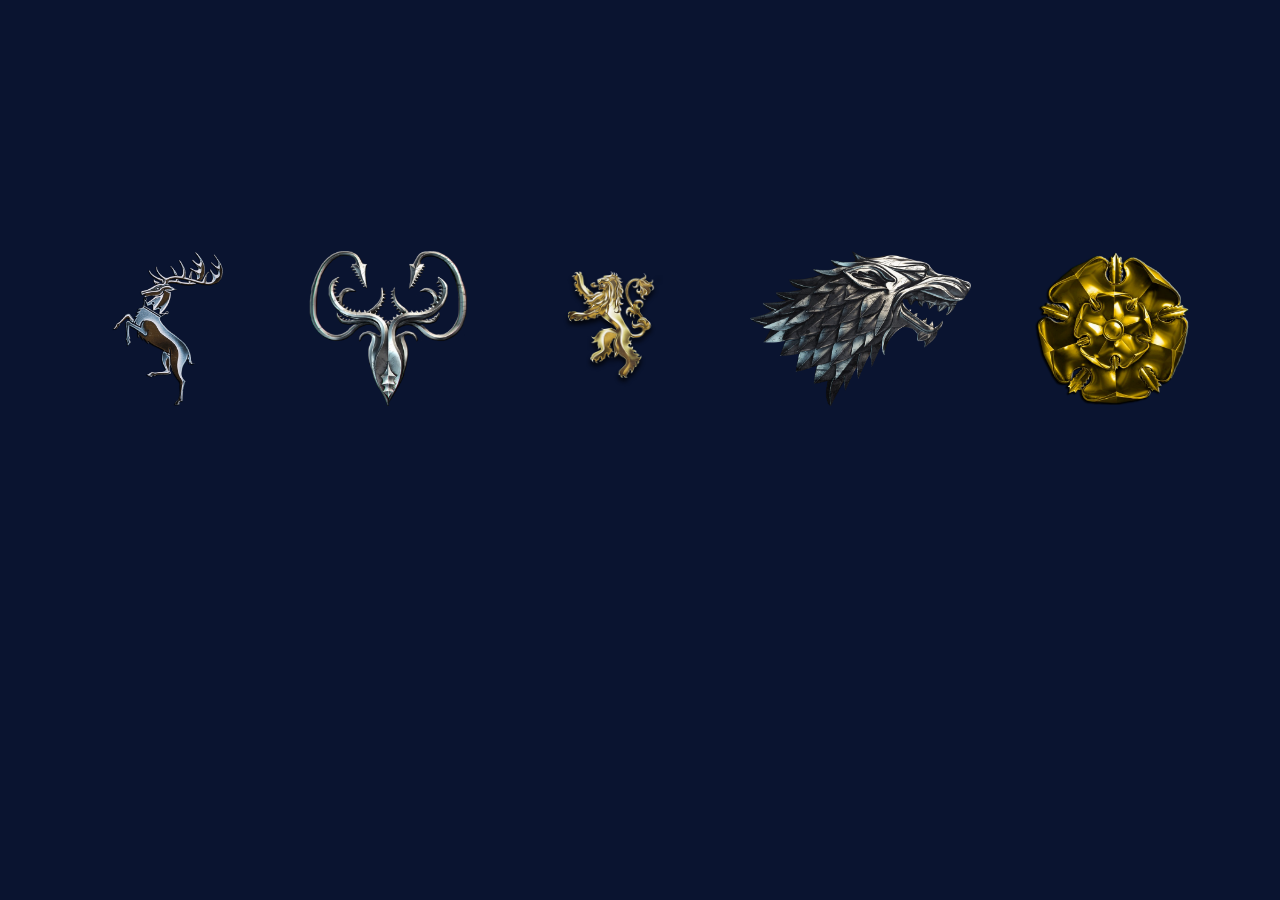
<file: index.html>
<!DOCTYPE html>
<html lang="ru">
<head>
    <meta charset="UTF-8">
    <meta name="viewport" content="width=device-width, initial-scale=1.0">
    <link rel="stylesheet" href="index.css">
    <title>Game of Thrones Site</title>
</head>
<body>

    <div class = "container">
        <a href="./houses/Baratheons.html"><img src="./icons/baratheons.png"></a>
        <a href="./houses/Greyjoys.html"><img src="./icons/greyjoys.png"></a>
        <a href="./houses/Lannisters.html"><img src = "./icons/lannisters.png"></a>
        <a href="./houses/Starks.html"><img src="./icons/starks.png"></a>
        <a href="./houses/Tyrells.html"><img src="./icons/tyrells.png"></a>
    </div>
    


</body>
</html>
</file>
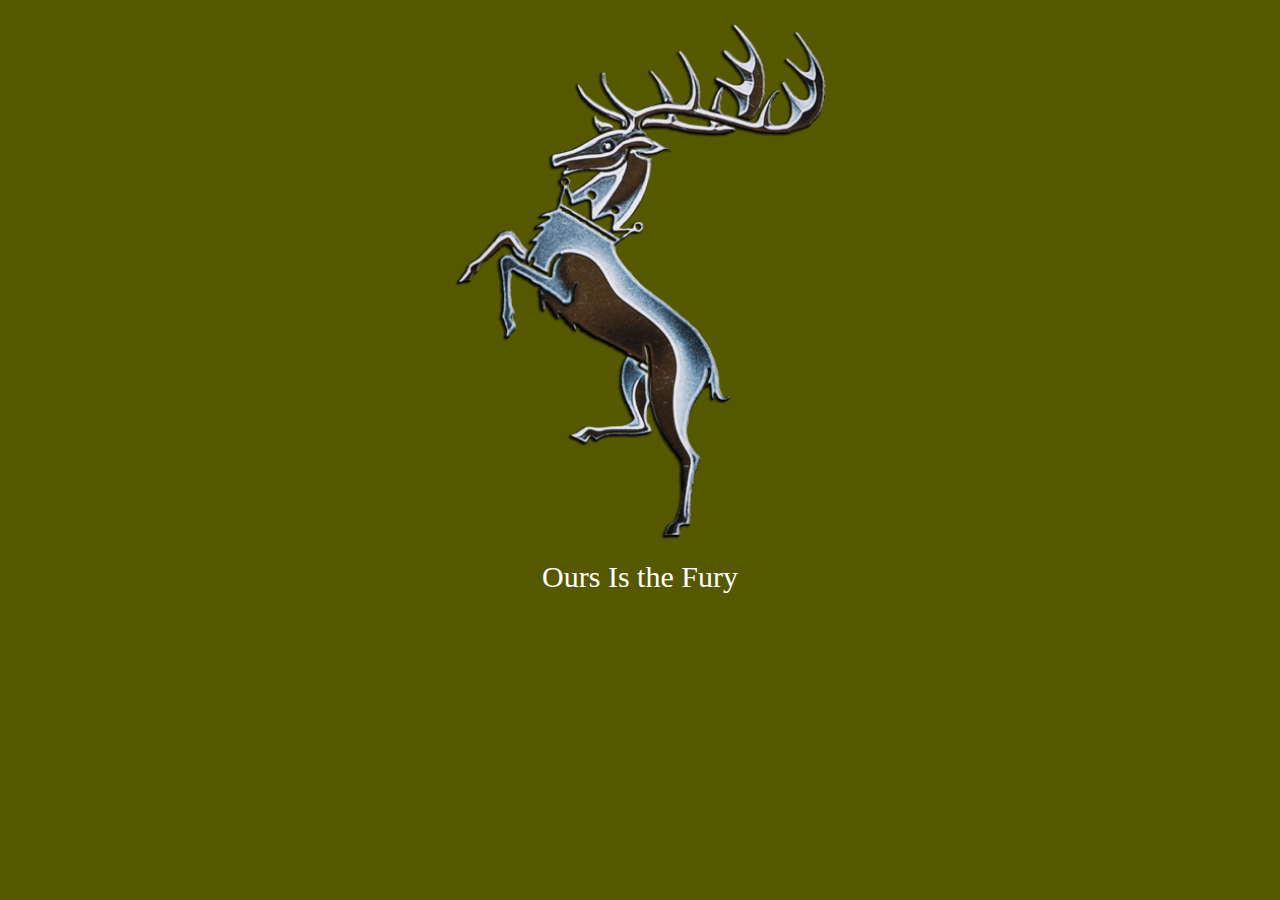
<file: houses/Baratheons.html>
<!DOCTYPE html>
<html lang="en">
<head>
    <meta charset="UTF-8">
    <meta name="viewport" content="width=device-width, initial-scale=1.0">
    <link rel="stylesheet" href="css/Baratheons.css">
    <title>Baratheons</title>
</head>
<body>
    <img src="../icons/baratheons.png">
    <div class="under_text">
        <span>Ours Is the Fury</span>
    </div>
</body>
</html>
</file>
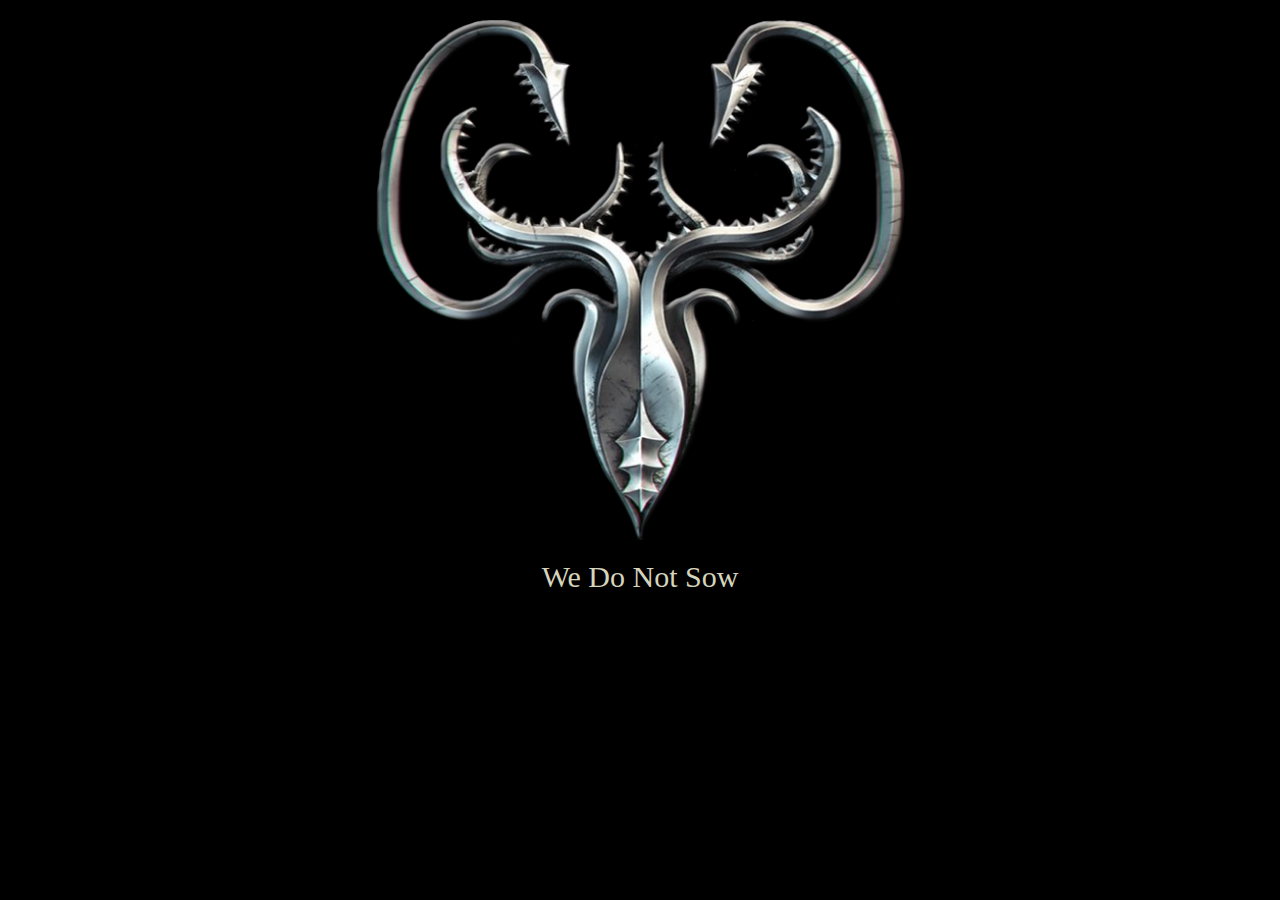
<file: houses/Greyjoys.html>
<!DOCTYPE html>
<html lang="en">
<head>
    <meta charset="UTF-8">
    <meta name="viewport" content="width=device-width, initial-scale=1.0">
    <link rel="stylesheet" href="css/Greyjoys.css">
    <title>Greyjoys</title>
</head>
<body>
    <img src="../icons/greyjoys.png">
    <div class="under_text">
        <span>We Do Not Sow</span>
    </div>
    
</body>
</html>
</file>
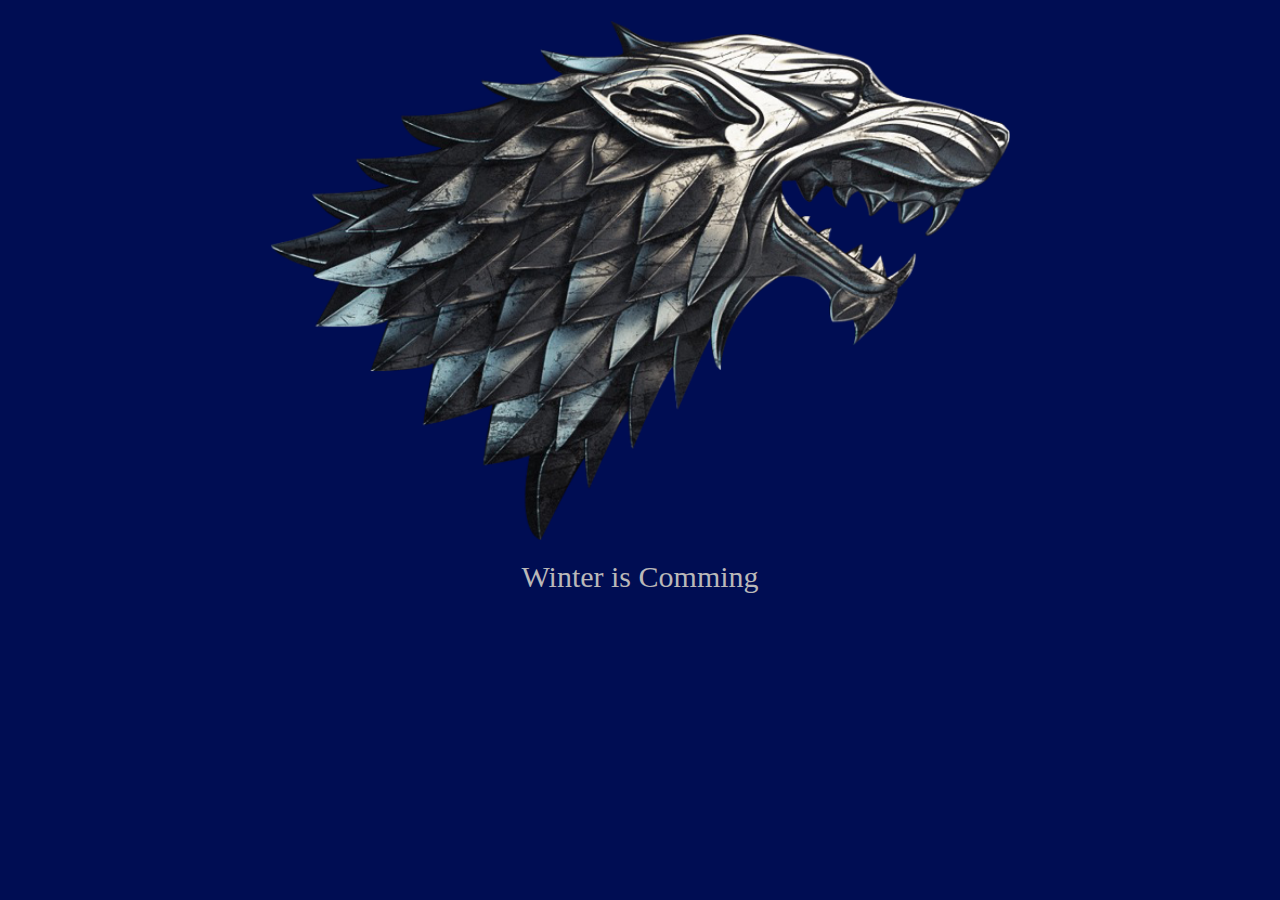
<file: houses/Starks.html>
<!DOCTYPE html>
<html lang="en">
<head>
    <meta charset="UTF-8">
    <meta name="viewport" content="width=device-width, initial-scale=1.0">
    <link rel="stylesheet" href="css/Starks.css">
    <title>Starks</title>
</head>
<body>
    <img src="../icons/starks.png">
    <div class="under_text">
        <span>Winter is Comming</span>
    </div>
    
</body>
</html>
</file>
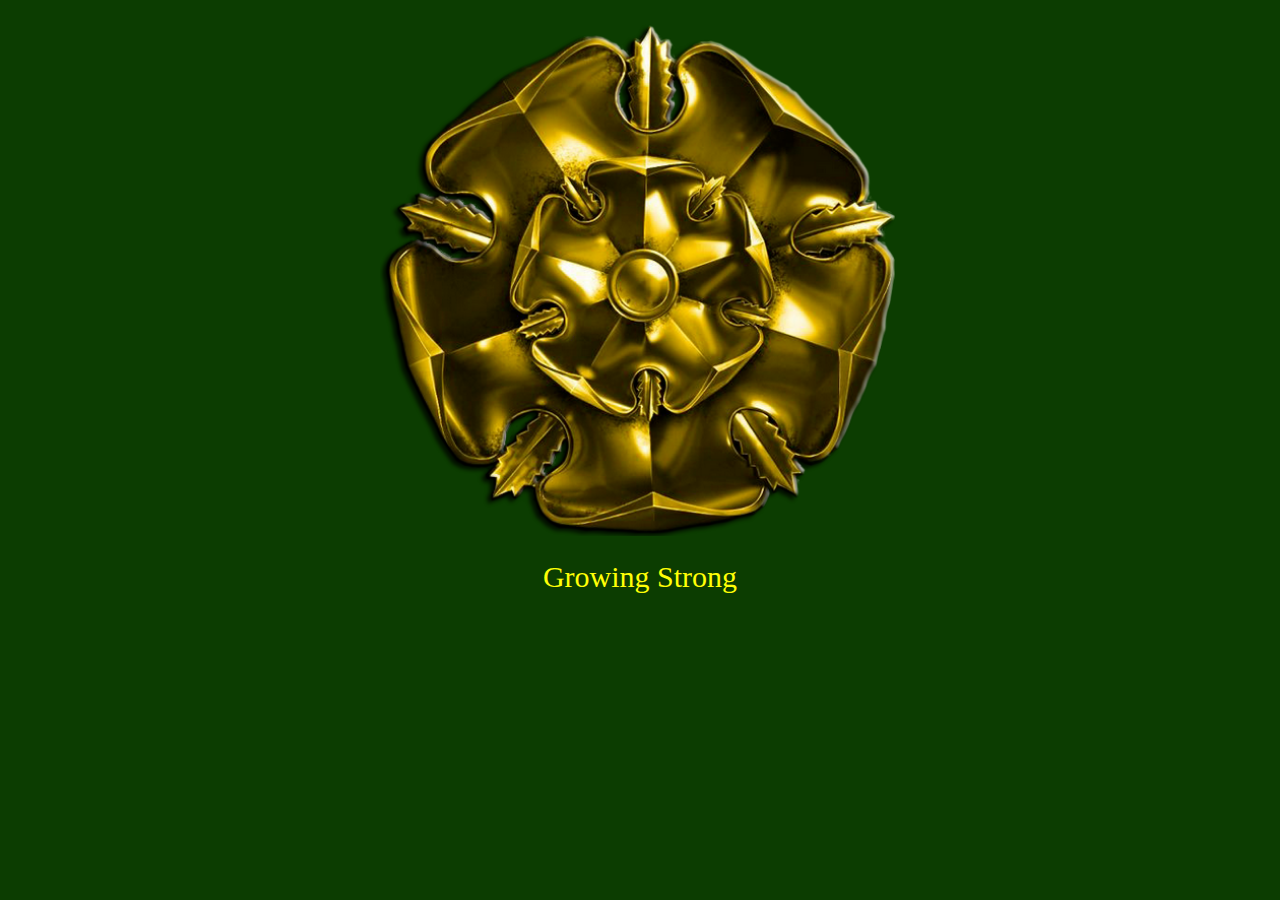
<file: houses/Tyrells.html>
<!DOCTYPE html>
<html lang="en">
<head>
    <meta charset="UTF-8">
    <meta name="viewport" content="width=device-width, initial-scale=1.0">
    <link rel="stylesheet" href="css/Tyrells.css">
    <title>Tyrells</title>
</head>
<body>
        <img src="../icons/tyrells.png">
        <div class="under_text">
            <span>Growing Strong</span>
        </div>
    
</body>
</html>
</file>
<file: index.css>
body{
    background-color:rgb(10, 20, 48)
}
.container{
    width: 1100px;
    padding: 40px 0 40px 0;
    height: 500px;
    margin: 40px auto;
    display: flex;
    justify-content: space-between;
    align-items: center;

}

img:hover{
    height: 158px;
}

img{
    width: 100%;
    height: 155px;
    object-fit: cover;
    object-position: top center;
}
</file>
<file: houses/css/Baratheons.css>
body{
    background-color:rgb(86, 88, 0)
}

img{
    display: block;
    margin: 20px auto;
    height: 520px;
}

.under_text{
    text-align: center;
    margin-top: 20px;
    font-size: 30px;
    color:rgb(255, 255, 255);
}
</file>
<file: houses/css/Greyjoys.css>
body{
    background-color:rgb(0, 0, 0)
}

img{
    display: block;
    margin: 20px auto;
    height: 520px;
}

.under_text{
    text-align: center;
    margin-top: 20px;
    font-size: 30px;
    color:rgb(214, 212, 188);
}
</file>
<file: houses/css/Starks.css>
body{
    background-color:rgb(0, 13, 83)
}

img{
    display: block;
    margin: 20px auto;
    height: 520px;

}

.under_text{
    text-align: center;
    margin-top: 20px;
    font-size: 30px;
    color:rgb(186, 184, 184);
}
</file>
<file: houses/css/Tyrells.css>
body{
    background-color:rgb(12, 61, 1)
}

img{
    display: block;
    margin: 20px auto;
    height: 520px;

}

.under_text{
    text-align: center;
    margin-top: 20px;
    font-size: 30px;
    color:rgb(255, 255, 6)
}
</file>
